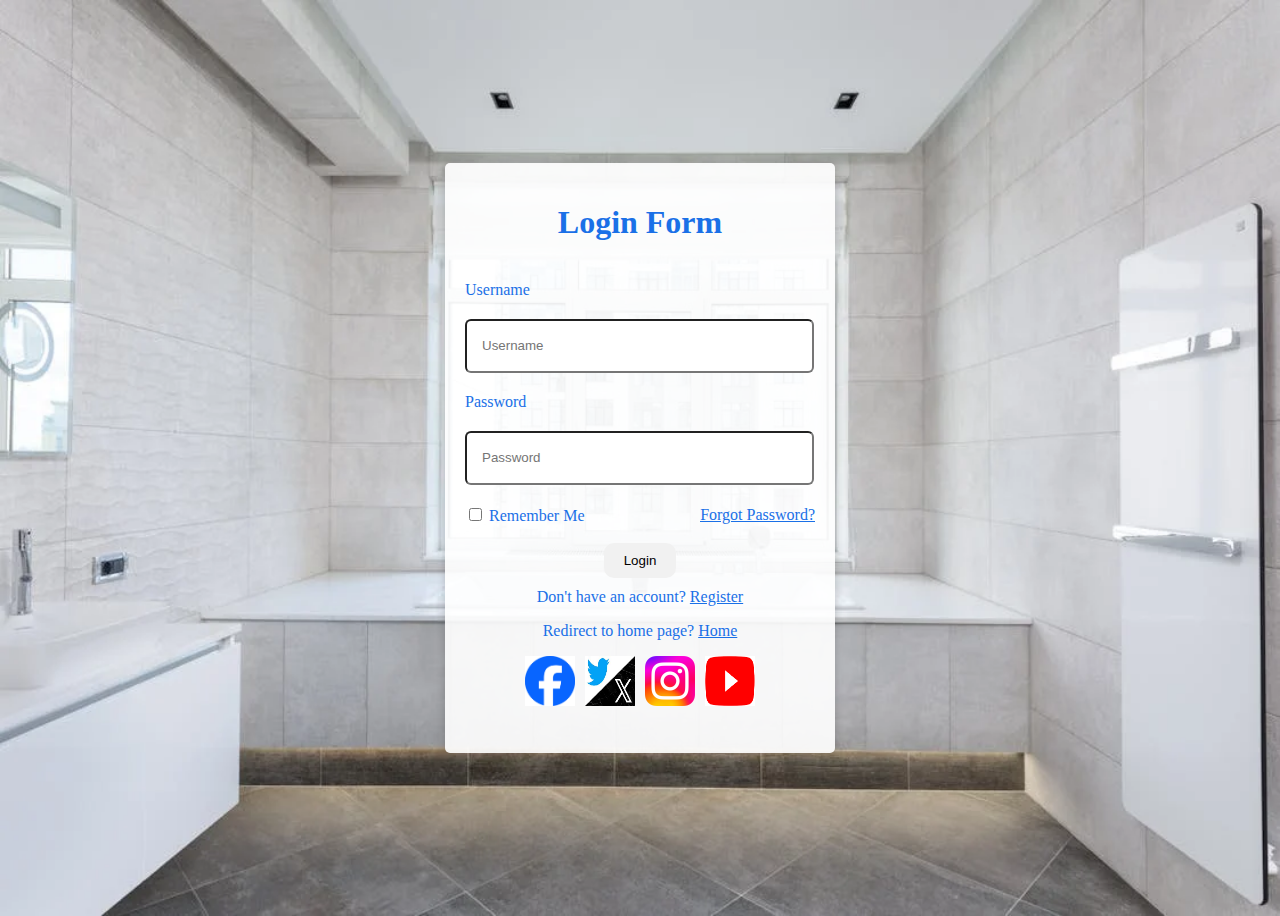
<file: Login.html>
<!DOCTYPE html>
<html lang="en">

<head>
    <meta charset="UTF-8">
    <meta name="viewport" content="width=device-width, initial-scale=1.0">
    <title>Login</title>
    <style>
        body {
            display: flex;
            justify-content: center;
            align-items: center;
            height: 100vh;
            background-color: #ffffff;
            background-image: url(img/banner.jpg);
            background-repeat: no-repeat;
            background-position: cover;
            background-size: 100% 100%;
            box-sizing: border-box;
            height: 100vh;
        }
        
        .wrapper {
            width: 350px;
            height: 550px;
            background-color: rgb(255, 255, 255, 0.9);
            padding: 20px;
            border-radius: 5px;
            box-shadow: 0 0 10px rgba(0, 0, 0, 0.2);
            color: #1a70e7;
        }
        
        .wrapper .input-box input {
            position: relative;
            width: 90%;
            height: 50px;
            border-radius: 6px;
            padding: 0px 15px;
        }
        
        h1 {
            text-align: center;
            color: #1a70e7;
        }
        
        .input-box {
            margin-bottom: 20px;
        }
        
        .input-box input[type=text] {
            background-color: #FFFFFF;
        }
        
        .input-box input[type=password] {
            background-color: #FFFFFF;
        }
        
        .btn-container {
            display: flex;
            justify-content: center;
        }
        
        .btn {
            padding: 10px 20px;
            background-color: #f1f1f1;
            color: black;
            border-radius: 10px;
            border: unset;
            cursor: pointer;
        }
        
        .remember-forgot {
            display: flex;
            justify-content: space-between;
            align-items: center;
            margin-top: 10px;
        }
        
        .remember {
            margin-right: 10px;
        }
        
        .forgot-password {
            color: #1a70e7;
            text-decoration: underline;
        }
        
        .register-link {
            text-align: center;
            margin-top: 10px;
        }
        
        p {
            color: #1a70e7;
            margin-top: 10px;
        }
        
        a {
            color: #1a70e7;
            text-decoration: underline;
        }
        
        .Home-link {
            text-align: center;
            margin-top: 10px;
        }
        
        p {
            color: #1a70e7;
            margin-top: 10px;
        }
        
        a {
            color: #1a70e7;
            text-decoration: underline;
        }
        
        .Social-media {
            flex-basis: 100%;
            display: flex;
            justify-content: center;
            gap: 10px;
        }
        
        .Social-media a {
            display: inline-block;
            text-decoration: none;
            color: #1a70e7;
            font-size: 20px;
        }
        
        .Social-media a:hover {
            color: Black;
        }
    </style>
</head>

<body>
    <div class="wrapper">
        <form action="">
            <h1>Login Form</h1>
            <br>
            <div class="input-box">
                <label for="username">Username</label>
            </div>
            <div class="input-box">
                <input type="text" placeholder="Username" name="username" required>
            </div>
            <div class="input-box">
                <label for="password">Password</label>
            </div>
            <div class="input-box">
                <input type="password" placeholder="Password" name="password" required>
            </div>
            <div class="remember-forgot">
                <div class="remember">
                    <input type="checkbox" id="remember-me">
                    <label for="remember-me">Remember Me</label>
                </div>
                <br>
                <div class="forgot-password">
                    <a href="#">Forgot Password?</a>
                </div>
            </div>
            <br>
            <div class="btn-container">
                <button type="submit" class="btn">Login</button>
            </div>
            <div class="register-link">
                <p>Don't have an account? <a href="Register.html">Register</a></p>
            </div>
            <div class="Home-link">
                <p>Redirect to home page?
                    <a href="sanitaryware.html">Home</a></p>
            </div>
            <div class="Social-media">
                <a href="https://www.facebook.com/"><img src="img/facebook.png" alt="Facebook" width="50px" height="50px"></a>
                <a href="https://x.com/?lang=en"><img src="img/twitter1.png" alt="Twitter" width="50px" height="50px"></a>
                <a href="https://www.instagram.com/"><img src="img/instagram1.png" alt="Instagram" width="50px" height="50px"></a>
                <a href="https://www.youtube.com/"><img src="img/Youtude.png" alt="YouTube" width="50px" height="50px"></a>
            </div>
        </form>
    </div>
</body>

</html>
</file>
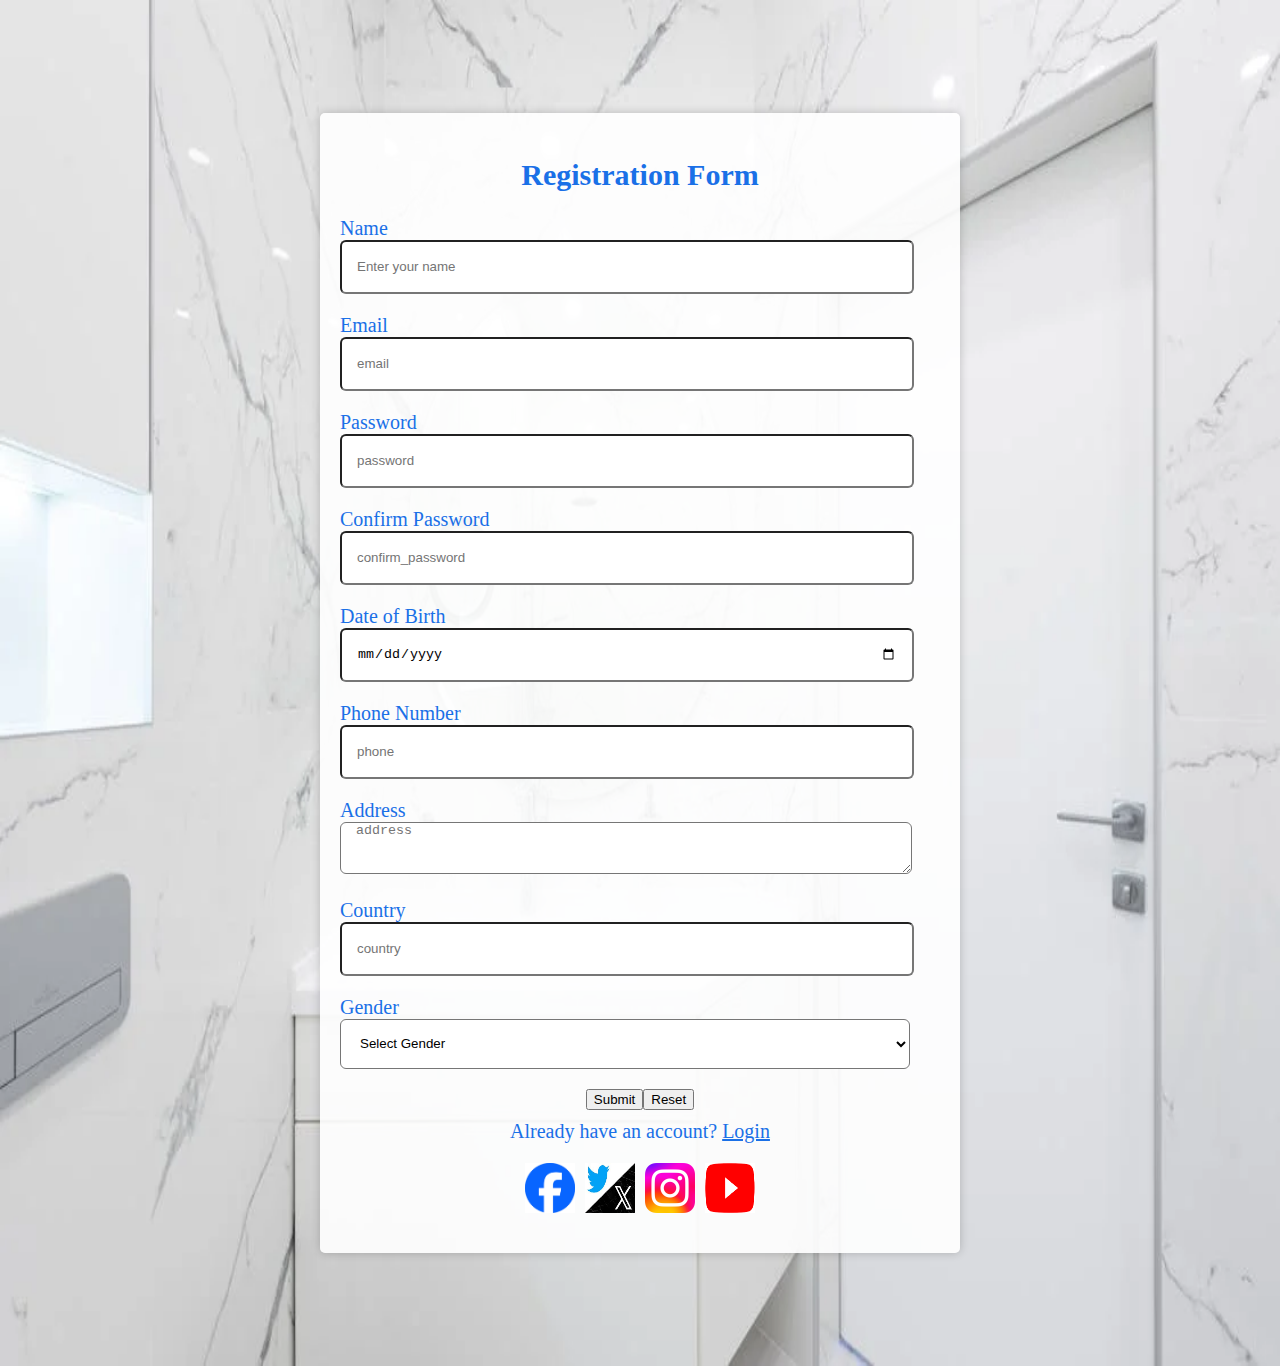
<file: Register.html>
<!DOCTYPE html>
<html lang="en">

<head>
    <meta charset="UTF-8">
    <meta name="viewport" content="width=device-width, initial-scale=1.0">
    <title>Registration</title>
    <style>
        body {
            display: flex;
            justify-content: center;
            align-items: center;
            background-color: #f1f1f1;
            background-image: url(img/banner1.jpg);
            background-repeat: no-repeat;
            background-position: cover;
            background-size: 100% 100%;
            box-sizing: border-box;
            height: 150vh;
        }
        
        .wrapper-container {
            width: 600px;
            height: 1100px;
            background-color: rgb(255, 255, 255, 0.9);
            padding: 20px;
            border-radius: 5px;
            box-shadow: 0 0 10px rgba(0, 0, 0, 0.2);
            color: #1a70e7;
            font-size: 20px;
            font-family: 'Times New Roman', Times, serif;
        }
        
        h2 {
            text-align: center;
            color: #1a70e7;
        }
        
        .wrapper-container .input-box input {
            position: relative;
            width: 90%;
            height: 50px;
            border-radius: 6px;
            padding: 0px 15px;
        }
        
        .wrapper-container.input-box input,
        textarea {
            position: relative;
            width: 90%;
            height: 50px;
            border-radius: 6px;
            padding: 0px 15px;
        }
        
        .wrapper-container.input-box input,
        select {
            position: relative;
            width: 95%;
            height: 50px;
            border-radius: 6px;
            padding: 0px 15px;
        }
        
        .input-box {
            margin-bottom: 20px;
        }
        
        .input-box input[type=text] {
            background-color: #ffffff;
        }
        
        .input-box input[type=email] {
            background-color: #ffffff;
            color: #1a70e7;
        }
        
        .input-box input[type=password] {
            background-color: #ffffff;
        }
        
        .input-box input[type=date] {
            background-color: #ffffff;
        }
        
        .input-box input[type=tel] {
            background-color: #ffffff;
        }
        
        .input-box textarea {
            background-color: #ffffff;
            color: white;
        }
        
        .input-box select {
            background-color: #ffffff;
        }
        
        .btn-container {
            display: flex;
            justify-content: center;
        }
        
        .btn {
            padding: 10px 20px;
            background-color: #f1f1f1;
            color: black;
            border-radius: 10px;
            border: unset;
            cursor: pointer;
        }
        
        .login-link {
            text-align: center;
            margin-top: 10px;
        }
        
        p {
            color: #1a70e7;
            margin-top: 10px;
        }
        
        a {
            color: #1a70e7;
            text-decoration: underline;
        }
        
        .Social-media {
            flex-basis: 100%;
            display: flex;
            justify-content: center;
            gap: 10px;
        }
        
        .Social-media a {
            display: inline-block;
            text-decoration: none;
            color: #1a70e7;
            font-size: 20px;
        }
        
        .Social-media a:hover {
            color: Black;
        }
    </style>
</head>

<body>
    <div class="wrapper-container">
        <h2>Registration Form</h2>
        <form action="/submit_registration" method="post">
            <div class="input-box">
                <label for="name">Name</label>
                <input type="text" id="name" placeholder="Enter your name " required>
            </div>
            <div class="input-box">
                <label for="email">Email</label>
                <input type="email" id="email" placeholder="email" required>
            </div>
            <div class="input-box">
                <label for="password">Password</label>
                <input type="password" id="password" placeholder="password" required>
            </div>
            <div class="input-box">
                <label for="confirm_password">Confirm Password</label>
                <input type="password" id="confirm_password" placeholder="confirm_password" required>
            </div>
            <div class="input-box">
                <label for="dob">Date of Birth</label>
                <input type="date" id="dob" placeholder="dob" required>
            </div>
            <div class="input-box">
                <label for="phone">Phone Number</label>
                <input type="tel" id="phone" placeholder="phone" required>
            </div>
            <div class="input-box">
                <label for="address">Address</label>
                <textarea id="address" placeholder="address" required></textarea>
            </div>
            <div class="input-box">
                <label for="country">Country</label>
                <input type="text" id="country" placeholder="country" required>
            </div>
            <div class="input-box">
                <label for="gender">Gender</label>
                <select id="gender" placeholder="gender" required>
            <option value="">Select Gender</option>
            <option value="male">Male</option>
            <option value="female">Female</option>
            <option value="other">Other</option>
        </select>
            </div>
            <div class="btn-container">
                <input type="submit" value="Submit">
                <input type="reset" value="Reset">
            </div>
            <div class="login-link">
                <p>Already have an account? <a href="Login.html">Login</a></p>
            </div>
            <div class="Social-media">
                <a href="https://www.facebook.com/"><img src="img/facebook.png" alt="Facebook" width="50px" height="50px"></a>
                <a href="https://x.com/?lang=en"><img src="img/twitter1.png" alt="Twitter" width="50px" height="50px"></a>
                <a href="https://www.instagram.com/"><img src="img/instagram1.png" alt="Instagram" width="50px" height="50px"></a>
                <a href="https://www.youtube.com/"><img src="img/Youtude.png" alt="YouTube" width="50px" height="50px"></a>
            </div>
        </form>
    </div>
</body>

</html>
</file>
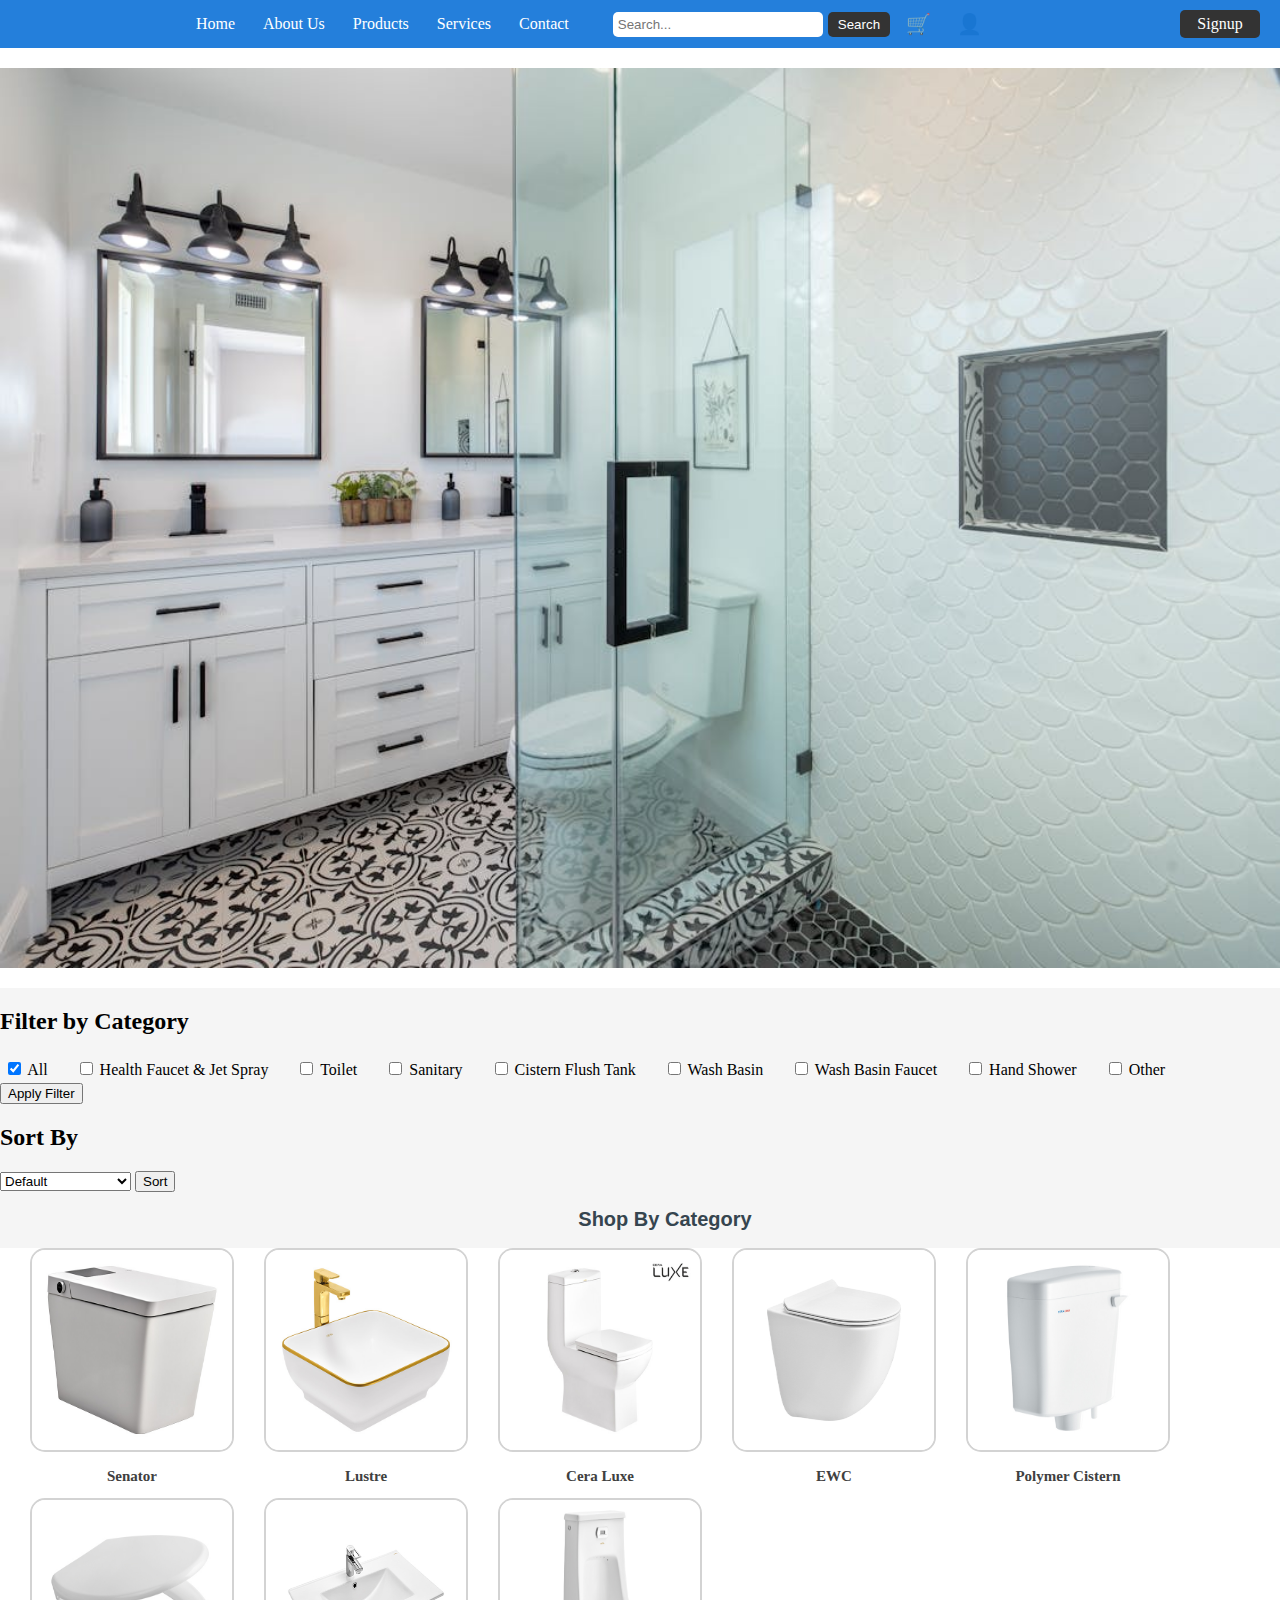
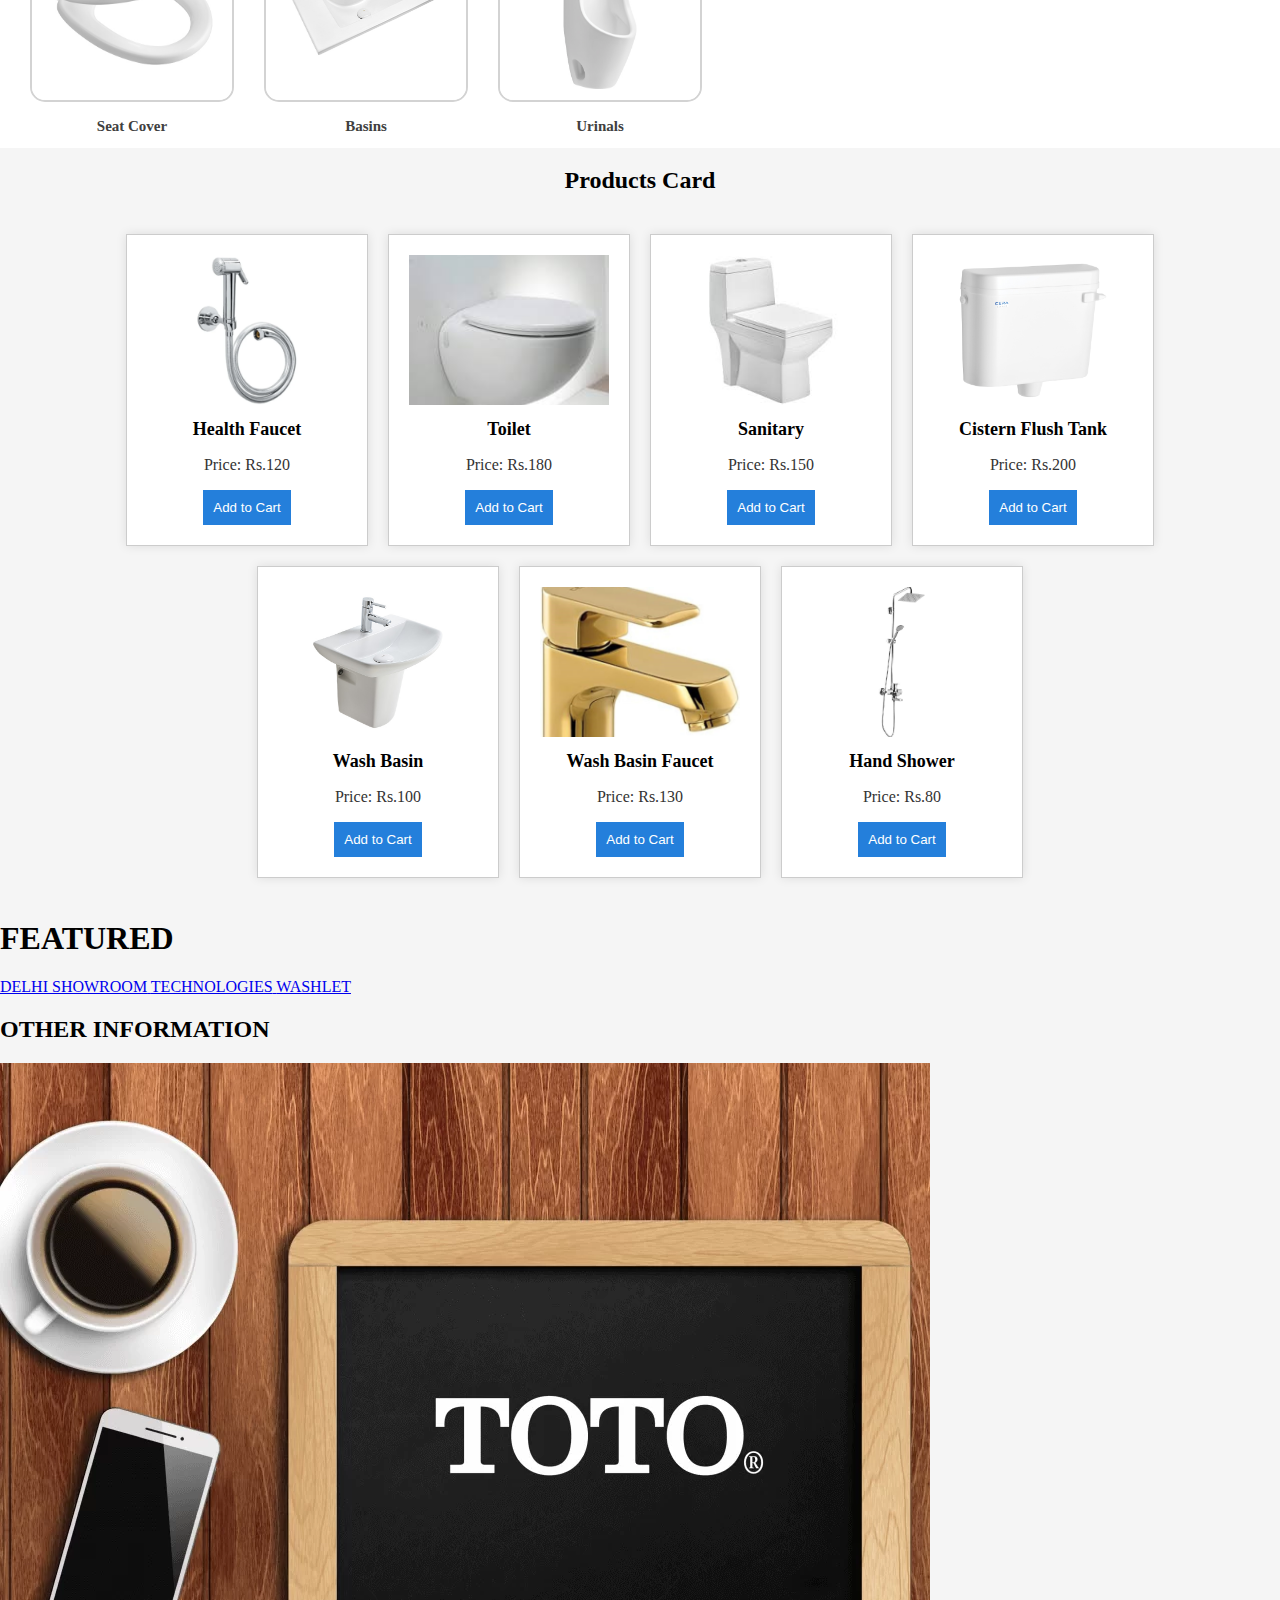
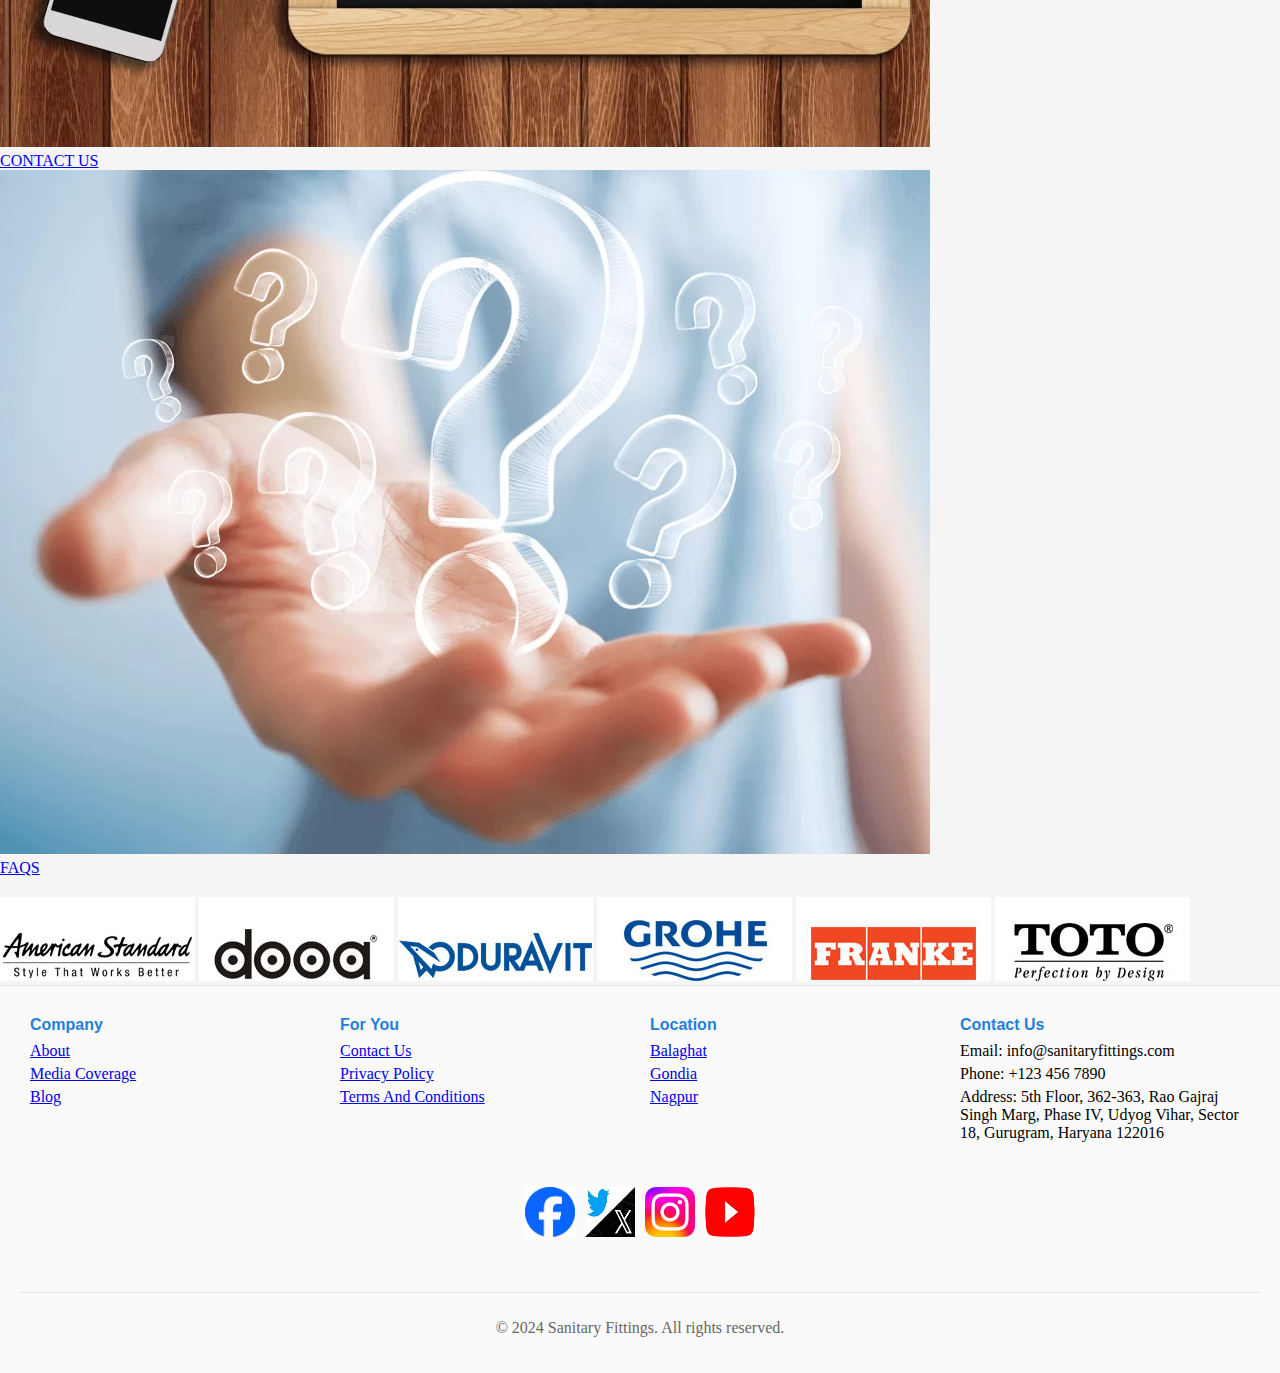
<file: sanitaryware.html>
<!DOCTYPE html>
<html lang="en">

<head>
    <meta charset="UTF-8">
    <meta name="viewport" content="width=device-width, initial-scale=1.0">
    <title>Sanitary Fitting</title>
    <link rel="stylesheet" href="sanitaryware.css">
    <!-- <style>
        body {
            font-family: 'Times New Roman', Times, serif;
            margin: 0;
            padding: 0;
            background-color: #f5f5f5;
        }
        /* Header Styles */
        
        header {
            display: flex;
            justify-content: space-between;
            align-items: center;
            padding: 10px 20px;
            background-color: rgb(36, 127, 219);
            color: white;
        }
        
        .nav-logo {
            width: 2px;
            height: 2px;
        }
        
        .nav-search-container {
            display: flex;
            flex-wrap: wrap;
            align-items: center;
            flex: 2;
            justify-content: center;
        }
        
        nav ul {
            list-style: none;
            margin: 0;
            padding: 0;
            display: flex;
        }
        
        nav ul li {
            display: inline;
            padding: 4px;
            margin-right: 20px;
        }
        
        nav ul li a {
            text-decoration: none;
            color: white;
        }
        
        .search-bar {
            display: flex;
            align-items: center;
            margin-left: 20px;
        }
        
        .search-bar input {
            padding: 5px;
            width: 200px;
            border-radius: 5px;
            border: none;
        }
        
        .search-bar button {
            padding: 5px 10px;
            background-color: #333;
            color: #fff;
            border: none;
            border-radius: 5px;
            margin-left: 5px;
        }
        
        .icons button {
            background: none;
            border: none;
            color: white;
            font-size: 20px;
            cursor: pointer;
            margin-left: 10px;
        }
        
        .signup-button {
            background-color: #333;
            color: white;
            padding: 5px;
            border: none;
            border-radius: 5px;
            margin-left: 20px;
            text-decoration: none;
            text-align: center;
            width: 70px;
        }
        
        .banner {
            display: flex;
            justify-content: center;
            align-items: center;
            background-color: #fff;
            padding: 20px;
        }
        
        .banner img {
            width: 100vw;
            height: 100vh;
        }
        
        .filter {
            background-color: white;
            padding: 20px;
            text-align: center;
            font-family: 'Times New Roman', Times, serif;
        }
        
        .filter h2 {
            margin-bottom: 20px;
        }
        
        .filter ul {
            list-style: none;
            padding: 0;
            display: flex;
            justify-content: center;
        }
        
        .filter ul li {
            margin-bottom: 10px;
        }
        
        .container h2 {
            text-align: center;
            margin-bottom: 20px;
        }
        
        .container h2 {
            text-align: center;
            margin-bottom: 20px;
        }
        
        .products {
            display: flex;
            flex-wrap: wrap;
            justify-content: center;
            gap: 20px;
            padding: 20px;
        }
        
        .product-card {
            width: 200px;
            border: 1px solid #ccc;
            padding: 20px;
            background-color: #fff;
            text-align: center;
            box-shadow: 0 0 10px rgba(0, 0, 0, 0.1);
        }
        
        .product-card img {
            width: 100%;
            height: auto;
            max-height: 150px;
            object-fit: cover;
        }
        
        .product-card h3 {
            font-size: 18px;
            margin: 10px 0;
        }
        
        .product-card p {
            font-size: 16px;
            color: #333;
        }
        
        .product-card button {
            background-color: rgb(36, 127, 219);
            color: white;
            border: none;
            padding: 10px;
            cursor: pointer;
        }
        
        .product-card button:hover {
            background-color: rgb(36, 127, 219);
        }
        
        .topic2 h2 {
            font-family: Arial, Helvetica, sans-serif;
            color: #36454F;
            margin-left: 50px;
            font-size: 20px;
            text-align: center;
        }
        /* Container 2 */
        
        .container2 {
            display: flex;
            background-color: white;
            flex-direction: row;
            flex-wrap: wrap;
        }
        
        .box {
            background-color: white;
            margin-left: 30px;
        }
        
        .box img {
            height: 200px;
            width: 200px;
            border: 2px solid lightgray;
            border-radius: 15px 15px 15px 15px;
        }
        
        .box h2 {
            font-size: 15px;
            font-family: 'Times New Roman', Times, serif;
            color: #404040;
        }
        /*Featured*/
        
        .featured-section {
            text-align: center;
            padding: 20px;
        }
        
        .featured-section h1 {
            margin-bottom: 20px;
        }
        
        .featured-container {
            display: flex;
            flex-wrap: wrap;
            gap: 10px;
            justify-content: center;
        }
        
        .featured-item {
            position: relative;
            flex: 1 1 calc(33.333% - 10px);
            max-width: calc(33.333% - 10px);
            min-width: 200px;
            height: 200px;
            background-size: cover;
            background-position: center;
            display: flex;
            align-items: flex-end;
            justify-content: center;
            filter: grayscale(100%) brightness(1.2) sepia(0.5) hue-rotate(180deg) saturate(3);
        }
        
        .featured-item span {
            background-color: rgba(0, 0, 0, 0.5);
            color: white;
            padding: 10px;
            width: 100%;
            text-align: center;
        }
        /* Images for demonstration purposes */
        
        .delhi-showroom {
            background-image: url('https://via.placeholder.com/300x200/ADD8E6/000000?text=DELHI+SHOWROOM');
        }
        
        .technologies {
            background-image: url('https://via.placeholder.com/300x200/ADD8E6/000000?text=TECHNOLOGIES');
        }
        
        .washlet {
            background-image: url('https://via.placeholder.com/300x200/ADD8E6/000000?text=WASHLET');
        }
        /*Other Information*/
        
        .container4 {
            text-align: center;
            padding: 20px;
        }
        
        h2 {
            font-size: 24px;
            margin-bottom: 20px;
            flex-wrap: wrap;
        }
        
        .info-section {
            display: flex;
            justify-content: center;
            gap: 20px;
        }
        
        .info-item {
            display: flex;
            flex-wrap: wrap;
            text-decoration: none;
            color: black;
            width: 45%;
            position: relative;
        }
        
        .info-item img {
            display: flex;
            flex-wrap: wrap;
            width: 100%;
            height: auto;
        }
        
        .info-text {
            position: absolute;
            bottom: 10px;
            left: 10px;
            display: flex;
            flex-wrap: wrap;
            font-size: 18px;
            font-weight: bold;
            background-color: rgba(0, 0, 0, 0.5);
            color: white;
            padding: 5px 10px;
            border-radius: 5px;
        }
        
        .info-item:first-child img {
            content: url('img/contact-image.png');
            /* replace with your contact image URL */
        }
        
        .info-item:last-child img {
            content: url('img/faqs-image.png');
            /* replace with your faqs image URL */
        }
        /* Logo */
        
        .container3 {
            background-color: #f5f5f5;
            padding: 20px;
            flex-wrap: wrap;
            display: flex;
        }
        
        .logo-container {
            flex-wrap: wrap;
            justify-content: space-between;
            max-width: 300px;
            width: 100%;
        }
        
        .logo-container img {
            max-width: 150px;
            height: auto;
            margin: 0 30px;
            display: flex;
            cursor: pointer;
            flex-wrap: wrap;
        }
        /* Footer Section */
        
        footer {
            background-color: #fafafa;
            padding: 20px;
            display: flex;
            justify-content: space-between;
            flex-wrap: wrap;
            border-top: 1px solid #e0e0e0;
        }
        
        .footer-section {
            flex: 1;
            padding: 10px;
            margin-bottom: 20px;
            /* Add margin-bottom to create gap between sections */
        }
        
        .footer-section h4 {
            margin-top: 0;
            color: rgb(36, 127, 219);
            font-family: Roboto, sans-serif;
            margin-bottom: 8px;
        }
        
        .footer-section p {
            margin: 5px 0;
        }
        
        .footer-social {
            flex-basis: 100%;
            display: flex;
            justify-content: center;
            gap: 10px;
        }
        
        .footer-social a {
            display: inline-block;
            text-decoration: none;
            color: rgb(36, 127, 219);
            font-size: 20px;
        }
        
        .footer-social a:hover {
            color: purple;
        }
        
        .footer-bottom {
            width: 100%;
            text-align: center;
            padding-top: 10px;
            border-top: 1px solid #e0e0e0;
            margin-top: 20px;
            color: #666;
        }
        
        @media screen and (max-width: 600px) {
            body {
                background-color: white;
                color: black;
                padding: 20px;
                margin: 0;
            }
            header {
                flex-direction: column;
                align-items: center;
            }
            nav ul {
                flex-direction: column;
                align-items: center;
            }
            .container4 {
                flex-direction: column;
                align-items: center;
                text-align: center;
            }
            h2 {
                font-size: 24px;
                margin-bottom: 20px;
                flex-wrap: wrap;
            }
            .info-section {
                display: inline-block;
                justify-content: center;
                gap: 20px;
            }
            .footer-section {
                flex-basis: 100%;
                text-align: center;
            }
        }
        
        @media (max-width: 768px) {
            .featured-item {
                flex: 1 1 calc(50% - 10px);
                max-width: calc(50% - 10px);
            }
        }
        
        @media (max-width: 480px) {
            .featured-item {
                flex: 1 1 100%;
                max-width: 100%;
            }
        }
        
        @media (max-width: 768px) {
            .info-item {
                flex: 1 1 calc(50% - 10px);
                max-width: calc(50% - 10px);
            }
        }
        
        @media (max-width: 480px) {
            .info-item {
                flex: 1 1 100%;
                max-width: 100%;
            }
        }
    </style> -->
</head>

<body>
    <header>

        <div class="nav-search-container">
            <nav>
                <ul>
                    <li><a href="#">Home</a></li>
                    <li><a href="#">About Us</a></li>
                    <li><a href="#">Products</a></li>
                    <li><a href="#">Services</a></li>
                    <li><a href="#">Contact</a></li>
                </ul>
            </nav>
            <div class="search-bar">
                <input type="text" placeholder="Search...">
                <button type="submit">Search</button>
            </div>
            <div class="icons">
                <a href="#"><button class="cart">🛒</button></a>
                <a href="#" type="_blank"><button class="profile">👤</button></a>
            </div>
        </div>
        <a class="signup-button" href="Login.html">Signup</a>
    </header>
    <div class="banner">
        <img src="img/Singhai-traders.jpeg" alt="Cleaning Fittings">
    </div>
    <nav class="navbar navbar-default navbar-fixed-top">
        <div class="filter">
            <h2>Filter by Category</h2>
            <ul>
                <li><input type="checkbox" id="all" checked>
                    <label for="all">All</label></li>
                <li><input type="checkbox" id="Health Faucet & Jet Spray">
                    <label for="Health Faucet & Jet Spray">Health Faucet & Jet Spray</label></li>
                <li><input type="checkbox" id="toilet">
                    <label for="toilet">Toilet</label></li>
                <li><input type="checkbox" id="sanitary">
                    <label for="sanitary">Sanitary</label></li>
                <li><input type="checkbox" id="Cistern Flush Tank">
                    <label for="Cistern Flush Tank">Cistern Flush Tank</label></li>
                <li><input type="checkbox" id="Wash Basin">
                    <label for="Wash Basin">Wash Basin</label></li>
                <li><input type="checkbox" id="Wash Basin Faucet">
                    <label for="Wash Basin Faucet">Wash Basin Faucet</label></li>
                <li><input type="checkbox" id="Hand Shower">
                    <label for="Hand Shower">Hand Shower</label></li>
                <li><input type="checkbox" id="other">
                    <label for="other">Other</label></li>
            </ul>
            <button>Apply Filter</button>
            <div class="sort-by">
                <h2>Sort By</h2>
                <select>
                <option value="Default">Default</option>
                <option value="Price: High to Low">Price: High to Low</option>
                <option value="Price: Low to High">Price: Low to High</option>
            </select>
                <button>Sort</button>
            </div>
        </div>
    </nav>

    <div class="topic2">
        <h2>Shop By Category</h2>
    </div>
    <div class="container2">
        <div class="box">
            <a href="#"><img src="img/Senator Sanitaryware banner.jpg" alt="Senator"></a>
            <h2 align="center">Senator</h2>
        </div>
        <div class="box">
            <a href="#"><img src="img/New_04_0.jpg" alt="Lustre"></a>
            <h2 align="center">Lustre</h2>
        </div>
        <div class="box">
            <a href="#"><img src="img/Cera Luxe.jpeg" alt="Cera Luxe"></a>
            <h2 align="center">Cera Luxe</h2>
        </div>
        <div class="box">
            <a href="#"><img src="img/01 - Main banner_0.jpg" alt="EWC"></a>
            <h2 align="center">EWC</h2>
        </div>
        <div class="box">
            <a href="#"><img src="img/B1010109-1_0.jpg" alt="Polymer Cistern"></a>
            <h2 align="center">Polymer Cistern</h2>
        </div>
        <div class="box">
            <a href="#"><img src="img/Seat Cover banner_Desktop.jpg" alt="Seat Cover"></a>
            <h2 align="center">Seat Cover</h2>
        </div>
        <div class="box">
            <a href="#"><img src="img/Wash basin desktop banner_1366x450.jpg" alt="Basins"></a>
            <h2 align="center">Basins</h2>
        </div>
        <div class="box">
            <a href="#"><img src="img/Urinal Website Banner.jpg" alt="Urinals"></a>
            <h2 align="center">Urinals</h2>
        </div>
    </div>
    <div class="container">
        <h2>Products Card</h2>
        <section class="products">
            <div class="product-card">
                <img src="img/product1.jpg" alt="Product 1">
                <h3>Health Faucet</h3>
                <p>Price: Rs.120</p>
                <button>Add to Cart</button>
            </div>
            <div class="product-card">
                <img src="img/product2.jpg" alt="Product 2">
                <h3>Toilet</h3>
                <p>Price: Rs.180</p>
                <button>Add to Cart</button>
            </div>
            <div class="product-card">
                <img src="img/product3.jpg" alt="Product 3">
                <h3>Sanitary</h3>
                <p>Price: Rs.150</p>
                <button>Add to Cart</button>
            </div>
            <div class="product-card">
                <img src="img/product4.jpg" alt="Product 4">
                <h3>Cistern Flush Tank</h3>
                <p>Price: Rs.200</p>
                <button>Add to Cart</button>
            </div>
            <div class="product-card">
                <img src="img/product5.jpg" alt="Product 5">
                <h3>Wash Basin</h3>
                <p>Price: Rs.100</p>
                <button>Add to Cart</button>
            </div>
            <div class="product-card">
                <img src="img/product6.jpg" alt="Product 6">
                <h3>Wash Basin Faucet</h3>
                <p>Price: Rs.130</p>
                <button>Add to Cart</button>
            </div>
            <div class="product-card">
                <img src="img/product7.jpg" alt="Product 7">
                <h3>Hand Shower</h3>
                <p>Price: Rs.80</p>
                <button>Add to Cart</button>
            </div>
        </section>
    </div>
    <div class="featured-section">
        <h1>FEATURED</h1>
        <div class="featured-container">
            <a href="https://in.toto.com/delhi-showroom/" class="featured-item delhi-showroom">
                <span>DELHI SHOWROOM</span>
            </a>
            <a href="https://in.toto.com/technology/" class="featured-item technologies">
                <span>TECHNOLOGIES</span>
            </a>
            <a href="https://in.toto.com/washlet/" class="featured-item washlet">
                <span>WASHLET</span>
            </a>
        </div>
    </div>
    <div class="container4">
        <h2>OTHER INFORMATION</h2>
        <div class="info-section">
            <div class="info-item">
                <a href="https://in.toto.com/contact-us/"><img src="img/contact-image.png" alt="Contact Us">
                    <div class="info-text">CONTACT US</div>
                </a>
            </div>
            <div class="info-item">
                <a href="https://in.toto.com/product-faqs/">
                    <img src="img/faqs-image.png" alt="FAQs">
                    <div class="info-text">FAQS</div>
                </a>
            </div>
        </div>
    </div>

    <div class="container3">
        <a class="logo-container">
            <a href="https://www.americanstandard.in/bathrooms/toilets/"><img src="img/AS_1.jpg" alt="American Standard"></a>
            <a href="http://www.dooa.in/products/"> <img src="img/Dooa_1.jpg" alt="Doaa"></a>
            <a href="https://www.duravit.in/?utm_source=google&utm_medium=cpc&utm_campaign=search&utm_term=general_home_page&gad_source=1&gclid=CjwKCAjwk8e1BhALEiwAc8MHiGFE24lgtxl85zjqdT_LnmKDpiuWjKbYTYobptuy2IFjRAGBKWidChoCDIIQAvD_BwE"><img src="img/Duravit_1.jpg" alt="Duravit"></a>
            <a href="https://www.grohe.co.in/en_in/"><img src="img/Grohe_1.jpg" alt="Grohe"></a>
            <a href="https://ws.franke.co.za/sanitaryware"><img src="img/Franke.jpg" alt="Franke"></a>
            <a href="https://in.toto.com/"><img src="img/Toto_1.jpg" alt="Toto"></a>
    </div>
    </div>
    <footer>

        <div class="footer-section footer-company">
            <h4>Company</h4>
            <p><a href="#">About</a></p>
            <p><a href="#">Media Coverage</a></p>
            <p><a href="#">Blog</a></p>
        </div>
        <div class="footer-section footer-for-you">
            <h4>For You</h4>
            <p><a href="#">Contact Us</a></p>
            <p><a href="#">Privacy Policy</a></p>
            <p><a href="#">Terms And Conditions</a></p>
        </div>
        <div class="footer-section footer-location">
            <h4>Location</h4>
            <p><a href="https://www.google.com/maps/place/Balaghat,+Madhya+Pradesh/@21.8117746,80.1478373,13z/data=!3m1!4b1!4m6!3m5!1s0x3a2a59629b97d1cb:0x48cd0fa375dfe590!8m2!3d21.812876!4d80.1838293!16zL20vMDdidmQ4?entry=ttu">Balaghat</a></p>
            <p><a href="https://www.google.com/maps/place/Gondia,+Maharashtra/@21.4615104,80.154025,13z/data=!3m1!4b1!4m6!3m5!1s0x3a2baead0a4b0175:0x718607d421888196!8m2!3d21.4549477!4d80.1960712!16zL20vMDk1X2Zu?entry=ttu">Gondia</a></p>
            <p><a href="https://www.google.com/maps/place/Nagpur,+Maharashtra/@21.161226,78.9901079,12z/data=!3m1!4b1!4m6!3m5!1s0x3bd4c0a5a31faf13:0x19b37d06d0bb3e2b!8m2!3d21.1458004!4d79.0881546!16zL20vMDJjOTht?entry=ttu">Nagpur</a></p>
        </div>
        <div class="footer-section footer-contact">
            <h4>Contact Us</h4>
            <p>Email: info@sanitaryfittings.com</p>
            <p>Phone: +123 456 7890</p>
            <p>Address: 5th Floor, 362-363, Rao Gajraj Singh Marg, Phase IV, Udyog Vihar, Sector 18, Gurugram, Haryana 122016</p>
        </div>
        <div class="footer-section footer-social">
            <a href="https://www.facebook.com/">
                <img src="img/facebook.png" alt="Facebook" width="50px" height="50px">
            </a>
            <a href="https://x.com/?lang=en">
                <img src="img/twitter1.png" alt="Twitter" width="50px" height="50px">
            </a>
            <a href="https://www.instagram.com/">
                <img src="img/instagram1.png" alt="Instagram" width="50px" height="50px">
            </a>
            <a href="https://www.youtube.com/watch?v=WU9DYPYANCw/">
                <img src="img/Youtude.png" alt="YouTube" width="50px" height="50px">
            </a>
        </div>
        <div class="footer-bottom">
            <p>&copy; 2024 Sanitary Fittings. All rights reserved.</p>
        </div>
    </footer>
</body>

</html>
</file>
<file: sanitaryware.css>
body {
    font-family: 'Times New Roman', Times, serif;
    margin: 0;
    padding: 0;
    background-color: #f5f5f5;
}


/* Header Styles */

header {
    display: flex;
    justify-content: space-between;
    align-items: center;
    padding: 10px 20px;
    background-color: rgb(36, 127, 219);
    color: white;
}

.nav-logo {
    width: 2px;
    height: 2px;
}

.nav-search-container {
    display: flex;
    align-items: center;
    flex: 2;
    justify-content: center;
}

nav ul {
    list-style: none;
    margin: 0;
    padding: 0;
    display: flex;
}

nav ul li {
    display: inline;
    padding: 4px;
    margin-right: 20px;
}

nav ul li a {
    text-decoration: none;
    color: white;
}

.search-bar {
    display: flex;
    align-items: center;
    margin-left: 20px;
}

.search-bar input {
    padding: 5px;
    width: 200px;
    border-radius: 5px;
    border: none;
}

.search-bar button {
    padding: 5px 10px;
    background-color: #333;
    color: #fff;
    border: none;
    border-radius: 5px;
    margin-left: 5px;
}

.icons button {
    background: none;
    border: none;
    color: white;
    font-size: 20px;
    cursor: pointer;
    margin-left: 10px;
}

.signup-button {
    background-color: #333;
    color: white;
    padding: 5px;
    border: none;
    border-radius: 5px;
    margin-left: 20px;
    text-decoration: none;
    text-align: center;
    width: 70px;
}

.banner {
    display: flex;
    justify-content: center;
    align-items: center;
    background-color: #fff;
    padding: 20px;
}

.banner img {
    width: 100vw;
    height: 100vh;
}

.container h2 {
    text-align: center;
    margin-bottom: 20px;
}

.products {
    display: flex;
    flex-wrap: wrap;
    justify-content: center;
    gap: 20px;
    padding: 20px;
}

.product-card {
    width: 200px;
    border: 1px solid #ccc;
    padding: 20px;
    background-color: #fff;
    text-align: center;
    box-shadow: 0 0 10px rgba(0, 0, 0, 0.1);
}

.product-card img {
    width: 100%;
    height: auto;
    max-height: 150px;
    object-fit: cover;
}

.product-card h3 {
    font-size: 18px;
    margin: 10px 0;
}

.product-card p {
    font-size: 16px;
    color: #333;
}

.product-card button {
    background-color: rgb(36, 127, 219);
    color: white;
    border: none;
    padding: 10px;
    cursor: pointer;
}

.product-card button:hover {
    background-color: rgb(36, 127, 219);
}

.topic2 h2 {
    font-family: Arial, Helvetica, sans-serif;
    color: #36454F;
    margin-left: 50px;
    font-size: 20px;
    text-align: center;
}


/* Container 2 */

.container2 {
    display: flex;
    background-color: white;
    flex-direction: row;
    flex-wrap: wrap;
}

.box {
    background-color: white;
    margin-left: 30px;
}

.box img {
    height: 200px;
    width: 200px;
    border: 2px solid lightgray;
    border-radius: 15px 15px 15px 15px;
}

.box h2 {
    font-size: 15px;
    font-family: 'Times New Roman', Times, serif;
    color: #404040;
}


/* Logo */

.logo-container {
    display: flex;
    justify-content: space-between;
    align-items: center;
    max-width: 1000px;
    width: 100%;
    padding: 10px;
}

.logo-container img {
    max-width: 150px;
    height: auto;
    margin: 0 10px;
}


/* Footer Section */

footer {
    background-color: #fafafa;
    padding: 20px;
    display: flex;
    justify-content: space-between;
    flex-wrap: wrap;
    border-top: 1px solid #e0e0e0;
}

.footer-section {
    flex: 1;
    padding: 10px;
    margin-bottom: 20px;
    /* Add margin-bottom to create gap between sections */
}

.footer-section h4 {
    margin-top: 0;
    color: rgb(36, 127, 219);
    font-family: Roboto, sans-serif;
    margin-bottom: 8px;
}

.footer-section p {
    margin: 5px 0;
}

.footer-social {
    flex-basis: 100%;
    display: flex;
    justify-content: center;
    gap: 10px;
}

.footer-social a {
    display: inline-block;
    text-decoration: none;
    color: rgb(36, 127, 219);
    font-size: 20px;
}

.footer-social a:hover {
    color: purple;
}

.footer-bottom {
    width: 100%;
    text-align: center;
    padding-top: 10px;
    border-top: 1px solid #e0e0e0;
    margin-top: 20px;
    color: #666;
}

@media screen and (max-width: 600px) {
    body {
        background-color: white;
        color: white;
        padding: 20px;
        margin: 0;
    }
    header {
        flex-direction: column;
        align-items: center;
    }
    nav ul {
        flex-direction: column;
        align-items: center;
    }
    .footer-section {
        flex-basis: 100%;
        text-align: center;
    }
}
</file>
